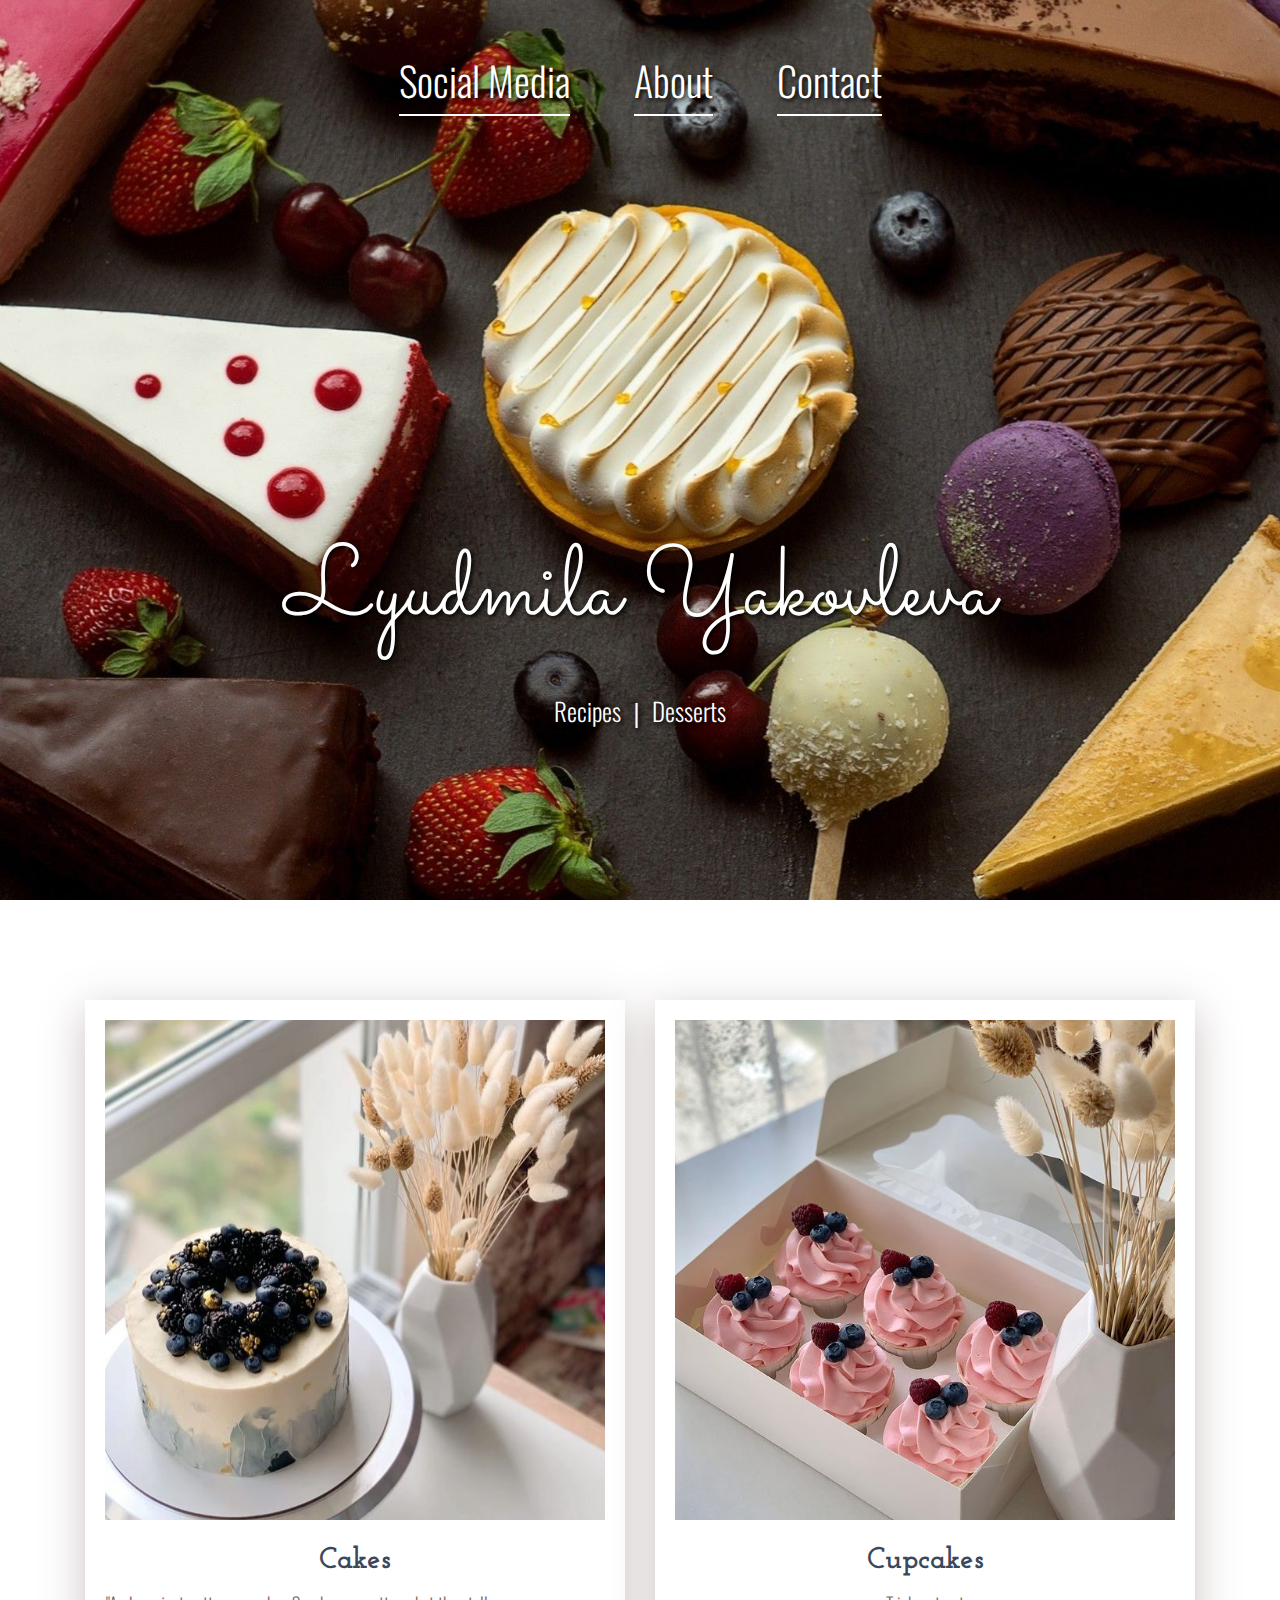
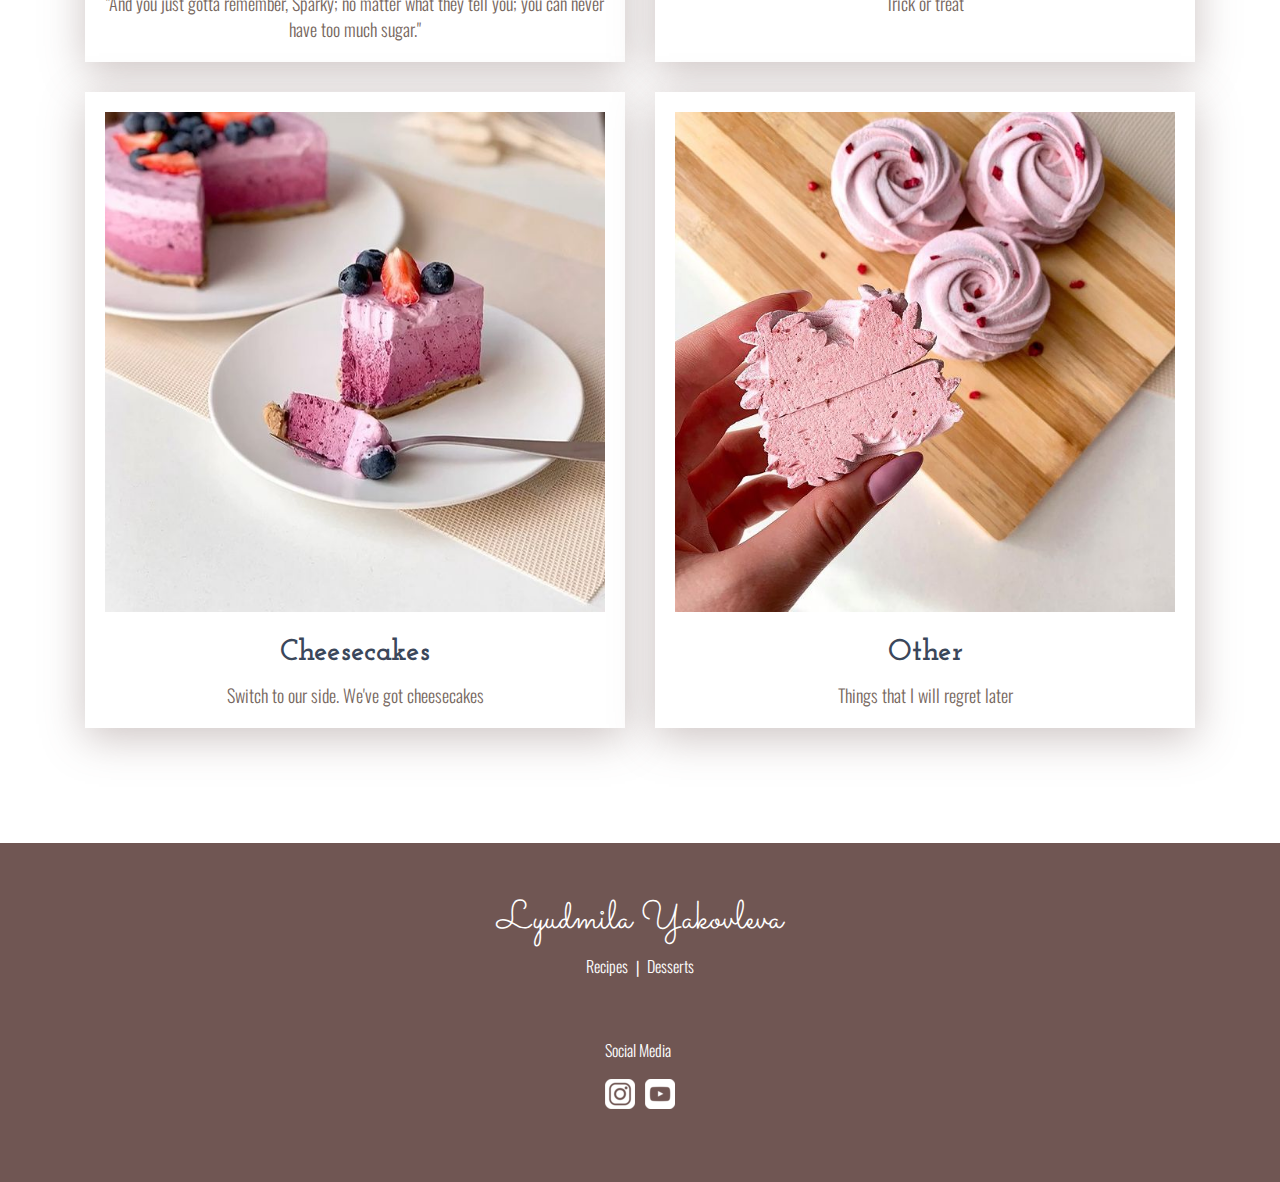
<file: index.html>
<!DOCTYPE html>
<html lang="en">
  <head>
    <meta name="viewport" content="width=device-width, initial-scale=1" />
    <link rel="stylesheet" href="./styles/style.css" />
    <link rel="stylesheet" href="./styles/media.css" />
    <link rel="stylesheet" href="./styles/navbar.css" />
    <title>Lyudmila Yakovleva</title>
    <link rel="shortcut icon" href="favicon.ico"/>

    <link rel="preconnect" href="https://fonts.googleapis.com" />
    <link rel="preconnect" href="https://fonts.gstatic.com" crossorigin />
    <link
      href="https://fonts.googleapis.com/css2?family=Oswald:wght@200;300;400;500;600;700&display=swap"
      rel="stylesheet"
    />
    <link rel="preconnect" href="https://fonts.googleapis.com" />
    <link rel="preconnect" href="https://fonts.gstatic.com" crossorigin />
    <link
      href="https://fonts.googleapis.com/css2?family=Oswald:wght@200;300;400;500;600;700&family=Sacramento&display=swap"
      rel="stylesheet"
    />
    <link rel="preconnect" href="https://fonts.googleapis.com" />
    <link rel="preconnect" href="https://fonts.gstatic.com" crossorigin />
    <link
      href="https://fonts.googleapis.com/css2?family=Josefin+Slab:ital,wght@0,100;0,200;0,300;0,400;0,500;0,600;0,700;1,100;1,200;1,300;1,400;1,500;1,600;1,700&display=swap"
      rel="stylesheet"
    />
  </head>
  <body onload="getText()">
    <!-- <nav >
    <div class="menu">
     <ul>
     <li><a href="../index.html">Social Media</a></li>
     <li><a href="../index.html">About</a></li>
     <li><a href="../index.html">Contact</a></li>
     </ul>
    </div>
   </nav>  -->

    <header>
      <nav>
        <div class="menu">
          <ul>
            <li><p class="clickable">Social Media</p></li>
            <li><a href="#" id="button2" class="button2">About</a></li>
            <li><a href="#" id="button" class="button">Contact</a></li>
          </ul>
        </div>
      </nav>

      <div class="header none">
        <h1 class="header-title">Lyudmila Yakovleva <br /></h1>
        <p class="header-subtitle">Recipes ❘ Desserts</p>
        <!-- <div class="arrow-header">
        <img src="./img/header/chevron.png" alt="chevron" id="chevron">
      </div> -->
      </div>

      <div class="bg-popContainer" id="bg-popContainer">
        <div class="pop-box">
          <p>Contact us</p>
          <!-- <h5>Contact Us</h5> -->
          <form action="/index.html" method="get">
            <button id="closer">&times;</button>
            <input type="text" name="name" placeholder="Name" />
            <input type="email" name="email" placeholder="E-mail" />
            <textarea
              placeholder="Message"
              name="message"
              cols="30"
              rows="5"
            ></textarea>
            <!-- <button class="buttonSubmit">Submit</button> -->
            <input
              class="buttonSubmit"
              id="bSubmit"
              type="submit"
              value="Submit"
            />
          </form>
        </div>
      </div>

      <div class="bg-popContainer2" id="bg-popContainer2">
        <div class="pop-box2">
          <p>About</p>
          <button id="closer2">&times;</button>
          <p class="aboutMe">
            Lorem ipsum dolor sit amet, consectetur adipiscing elit. Ut vel
            elementum elit, vel venenatis nulla. Nunc quis urna ac augue
            porttitor congue. Fusce ac nisi ac arcu consequat auctor. Donec
            fringilla volutpat dui in scelerisque. In semper facilisis massa in
            varius. Ut suscipit mi quis sapien elementum semper. Aliquam aliquam
            vulputate nibh. Curabitur et lacus enim. Praesent accumsan egestas
            ligula faucibus condimentum. Cras ac vestibulum turpis. Cras mauris
            arcu, eleifend eu enim et, ornare venenatis nibh. Cras maximus
            semper lobortis. Quisque faucibus diam ac blandit rutrum.
            Pellentesque at ex erat. Pellentesque habitant morbi tristique
            senectus et netus et malesuada fames ac turpis egestas.
          </p>
        </div>
      </div>

      <div id="overlay"></div>
    </header>

    <div class="portfolio none">
      <div class="myAnimationSvg">
        <svg
          width="166"
          id="sweets"
          height="55"
          viewBox="0 0 166 55"
          fill="none"
          xmlns="http://www.w3.org/2000/svg"
        >
          <path
            id="path"
            d="M60.7734 16.0859C60.7031 16.4141 60.5508 16.6719 60.3164 16.8594C60.082 17.0469 59.8242 17.1406 59.543 17.1406C59.1211 17.1406 58.7812 17.0117 58.5234 16.7539C58.2656 16.4727 58.1367 16.1562 58.1367 15.8047C58.1367 15.4531 58.171915.1133 58.2422 14.7852C58.3125 14.4336 58.3477 14.0937 58.3477 13.7656C58.3477 12.0547 57.8203 10.5195 56.7656 9.16016C55.7109 7.80078 54.2109 6.66406 52.2656 5.75C50.3438 4.8125 48 4.09766 45.2344 3.60547C42.4688 3.11328 39.3867 2.86719 35.9883 
         2.86719C33.3867 2.86719 30.7617 3.04297 28.1133 3.39453C25.4883 3.72266 22.957 4.21484 20.5195 4.87109C18.1055 5.50391 15.8438 
         6.3125 13.7344 7.29688C11.625 8.25781 9.78516 9.38281 8.21484 10.6719C6.66797 11.9375 5.44922 13.3555 4.55859 14.9258C3.66797
          16.4727 3.22266 18.1719 3.22266 20.0234C3.22266 21.4531 3.52734 22.7188 4.13672 23.8203C4.76953 24.8984 5.625 25.8477 6.70312
           26.668C7.78125 27.4648 9.04688 28.1562 10.5 28.7422C11.9766 29.3047 13.5703 29.7852 15.2812 30.1836C16.9922 30.5586 18.7734 
           30.875 20.625 31.1328C22.4766 31.3672 24.3398 31.5664 26.2148 31.7305L31.6289 32.1875C34.3242 32.4219 36.7383 32.668 38.8711 
           32.9258C41.0039 33.1836 42.8789 33.5117 44.4961 33.9102C47.1914 34.5898 49.1836 35.5625 50.4727 36.8281C51.7617 38.0938 52.4062
            39.7812 52.4062 41.8906C52.4062 43.9297 51.8438 45.7227 50.7188 47.2695C49.5938 48.8164 48.0586 50.1172 46.1133 51.1719C44.168
             52.2266 41.8945 53.0234 39.293 53.5625C36.6914 54.1016 33.9023 54.3711 30.9258 54.3711C27.6914 54.3711 24.8438 54.1484 22.3828
              53.7031C19.9453 53.2812 17.8945 52.8125 16.2305 52.2969C14.5898 51.7578 13.3359 51.2656 12.4688 50.8203C11.6016 
              50.375 11.1328 50.1289 11.0625 50.082C10.6406 49.8477 10.4297 49.4727 10.4297 48.957C10.4297 48.5586 10.5703 48.2422 
              10.8516 48.0078C11.1328 47.75 11.4375 47.6211 11.7656 47.6211C12.0234 47.6211 12.2578 47.6914 12.4688 47.832C12.4922 
              47.832 12.8906 48.043 13.6641 48.4648C14.4609 48.8633 15.6328 49.3086 17.1797 49.8008C18.75 50.293 20.6836 50.7383
               22.9805 51.1367C25.2773 51.5352 27.9492 51.7344 30.9961 51.7344C34.0195 51.7344 36.6914 51.4883 39.0117 50.9961C41.332 
               50.5039 43.2773 49.8242 44.8477 48.957C46.4414 48.0664 47.6367 47.0352 48.4336 45.8633C49.2539 44.668 49.6641 43.3789 
               49.6641 41.9961C49.6641 41.1758 49.5117 40.4727 49.207 39.8867C48.9258 39.2773 48.5273 38.7617 48.0117 38.3398C47.4961
                37.8945 46.875 37.5195 46.1484 37.2148C45.4453 36.9102 44.6719 36.6523 43.8281 36.4414C42.9375 36.207 41.9766 36.0078 
                40.9453 35.8438C39.9375 35.6797 38.8945 35.5391 37.8164 35.4219C36.7383 35.3047 35.6484 35.1992 34.5469 35.1055C33.4688
                 35.0117 32.4023 34.918 31.3477 34.8242L25.9336 34.3672C21.668 34.0156 17.9414 33.4766 14.7539 32.75C11.5898 32 8.95312 
                 31.0508 6.84375 29.9023C4.73438 28.7305 3.15234 27.3359 2.09766 25.7188C1.04297 24.1016 0.515625 22.2148 0.515625 
                 20.0586C0.515625 17.8555 1.00781 15.8398 1.99219 14.0117C3 12.1602 4.35938 10.4961 6.07031 9.01953C7.80469 7.54297 
                 9.82031 6.26563 12.1172 5.1875C14.4375 4.08594 16.9102 3.17188 19.5352 2.44531C22.1602 1.71875 24.8789 1.17969 27.6914 
                 0.828125C30.5039 0.453125 33.2695 0.265625 35.9883 0.265625C39.3867 0.265625 42.3398 0.476562 44.8477 0.898438C47.3789
                  1.29687 49.5352 1.82422 51.3164 2.48047C53.1211 3.11328 54.5977 3.83984 55.7461 4.66016C56.8945 5.48047 57.8203 6.28906 
                  58.5234 7.08594C60.1875 9.03125 61.0195 11.2461 61.0195 13.7305C61.0195 14.5508 60.9375 15.3359 60.7734 16.0859ZM82.1133 
                  43.2266C82.043 44.4453 81.8789 45.6758 81.6211 46.918C81.3633 48.1367 80.9531 49.2383 80.3906 50.2227C79.8516 51.207
                   79.1367 52.0156 78.2461 52.6484C77.3555 53.2578 76.2539 53.5625 74.9414 53.5625C74.1211 53.5625 73.3945 53.4336 72.7617
                    53.1758C72.1523 52.9414 71.6133 52.625 71.1445 52.2266C70.6992 51.8047 70.3242 51.3359 70.0195 50.8203C69.7148 50.2812 
      69.457 49.7188 69.2461 49.1328C68.4258 50.4922 67.4531 51.5469 66.3281 52.2969C65.2266 53.0234 64.125 53.3867 63.0234 
       53.3867C62.1328 53.3867 61.3242 53.2227 60.5977 52.8945C59.8945 52.5664 59.2852 52.1094 58.7695 51.5234C58.2773 50.9141 
      57.8906 50.1875 57.6094 49.3438C57.3281 48.5 57.1875 47.5508 57.1875 46.4961C57.1875 44.7383 57.3398 43.2266 57.6445
    41.9609C57.9727 40.6719 58.3242 39.6172 58.6992 38.7969C59.0977 37.9766 59.4609 37.3672 59.7891 36.9688C60.1172 
   36.5469 60.2812 36.3359 60.2812 36.3359C60.3984 36.1953 60.5391 36.0898 60.7031 36.0195C60.8906 35.9492 61.0781 
     35.9141 61.2656 35.9141C61.6406 35.9141 61.9453 36.0547 62.1797 36.3359C62.4375 36.5938 62.5664 36.8984 62.5664
      37.25C62.5664 37.5078 62.4727 37.7891 62.2852 38.0938C62.1914 38.2344 62.0039 38.5039 61.7227 38.9023C61.4648 
   39.3008 61.1953 39.8398 60.9141 40.5195C60.6328 41.1992 60.375 42.0312 60.1406 43.0156C59.9297 44 59.8242 
    45.1602 59.8242 46.4961C59.8242 47.8789 60.1055 48.9336 60.668 49.6602C61.2305 50.3633 62.0156 50.7148 63.0234
   50.7148C63.5156 50.7148 64.0547 50.5859 64.6406 50.3281C65.2266 50.0469 65.7773 49.625 66.293 49.0625C66.8086
     48.5 67.2539 47.7852 67.6289 46.918C68.0039 46.0508 68.2383 45.0312 68.332 43.8594L68.7891 37.8125C68.8125 
   37.4609 68.9531 37.168 69.2109 36.9336C69.4922 36.6992 69.8086 36.582 70.1602 36.582C70.5586 36.582 70.875 
  36.7344 71.1094 37.0391C71.3438 37.3203 71.4609 37.6484 71.4609 38.0234L71.0742 43.8242C71.0039 45.0664 71.0391 
   46.1328 71.1797 47.0234C71.3438 47.9141 71.6016 48.6523 71.9531 49.2383C72.3047 49.8008 72.7383 50.2227 73.2539
  50.5039C73.7695 50.7617 74.3438 50.8906 74.9766 50.8906C75.8203 50.8906 76.5352 50.6445 77.1211 50.1523C77.707 
   49.6602 78.1758 48.9922 78.5273 48.1484C78.8789 47.3047 79.125 46.332 79.2656 45.2305C79.4297 44.1055 79.5117 
    42.9219 79.5117 41.6797C79.5117 40.2031 79.4297 38.9727 79.2656 37.9883C79.1016 37.0039 79.0195 36.3477 79.0195 36.0195C79.0195
     35.668 79.1484 35.3633 79.4062 35.1055C79.6641 34.8242 79.9805 34.6836 80.3555 34.6836C80.6836 34.6836 80.9648 34.7891 81.1992 
     35C81.4336 35.1875 81.5859 35.4453 81.6562 35.7734C81.6797 35.8672 81.75 36.1367 81.8672 36.582C81.9844 37.0273 82.1484 37.5664
     82.3594 38.1992C82.5703 38.8086 82.8398 39.4648 83.168 40.168C83.5195 40.8477 83.9297 41.4805 84.3984 42.0664C84.8906 42.6523
    85.4414 43.1445 86.0508 43.543C86.6836 43.918 87.3984 44.1055 88.1953 44.1055C88.6406 44.1055 89.0156 44.0234 89.3203
    43.8594C89.6484 43.6719 89.918 43.4609 90.1289 43.2266C90.3398 42.9922 90.4922 42.7695 90.5859 42.5586C90.7031 42.3477 90.7734 
    42.2188 90.7969 42.1719C90.9141 41.9141 91.0781 41.7148 91.2891 41.5742C91.5234 41.4102 91.7695 41.3281 92.0273 41.3281C92.4258 
    41.3281 92.7422 41.4805 92.9766 41.7852C93.2344 42.0664 93.3633 42.3711 93.3633 42.6992C93.3633 42.9805 93.2344 43.3555 92.9766 
    43.8242C92.7422 44.293 92.4023 44.75 91.957 45.1953C91.5117 45.6172 90.9609 45.9922 90.3047 46.3203C89.6719 46.625 88.9688
     46.7773 88.1953 46.7773C87.5156 46.7773 86.8828 46.6836 86.2969 46.4961C85.7109 46.2852 85.1602 46.0156 84.6445 45.6875C84.1523
   45.3594 83.6953 44.9844 83.2734 44.5625C82.8516 44.1406 82.4648 43.6953 82.1133 43.2266ZM95.0859 49.1328C95.5781 49.8125 
   96.2109 50.3633 96.9844 50.7852C97.7578 51.1836 98.707 51.3828 99.832 51.3828C100.98 51.3828 102.023 51.1133 102.961 
    50.5742C103.898 50.0117 104.754 49.2852 105.527 48.3945C106.301 47.5039 106.992 46.5078 107.602 45.4062C108.211 44.3047 
    108.762 43.2031 109.254 42.1016C109.371 41.8438 109.535 41.6562 109.746 41.5391C109.957 41.3984 110.191 41.3281 110.449 
    41.3281C110.848 41.3281 111.164 41.4688 111.398 41.75C111.656 42.0312 111.785 42.3359 111.785 42.6641C111.785 42.7812 
   111.773 42.8867 111.75 42.9805C111.727 43.0508 111.691 43.1328 111.645 43.2266C110.027 46.7891 108.258 49.4727 106.336 
   51.2773C104.438 53.082 102.281 54.0078 99.8672 54.0547C98.3203 54.0547 96.9844 53.75 95.8594 53.1406C94.7344 52.5547 93.8086 
   51.793 93.082 50.8555C92.3555 49.8945 91.8164 48.8164 91.4648 47.6211C91.1133 46.4258 90.9375 45.2305 90.9375 44.0352C90.9375 
   42.8398 91.0781 41.7383 91.3594 40.7305C91.6641 39.7227 92.0859 38.8438 92.625 38.0938C93.1875 37.3438 93.8438 36.7578 94.5938 
   36.3359C95.3672 35.9141 96.2109 35.7031 97.125 35.7031C97.6641 35.7031 98.1914 35.8203 98.707 36.0547C99.2461 36.2656 99.7266 
   36.582 100.148 37.0039C100.57 37.4023 100.91 37.8945 101.168 38.4805C101.426 39.0664 101.555 39.7344 101.555 40.4844C101.555 
   41.4453 101.391 42.3477 101.062 43.1914C100.734 44.0352 100.277 44.8203 99.6914 45.5469C99.1289 46.2734 98.4492 46.9414 97.6523 
   47.5508C96.8555 48.1602 96 48.6875 95.0859 49.1328ZM94.0312 46.8477C94.7578 46.543 95.4141 46.1562 96 45.6875C96.6094 45.2188 
   97.125 44.7031 97.5469 44.1406C97.9688 43.5781 98.2969 42.9922 98.5312 42.3828C98.7656 41.75 98.8828 41.1172 98.8828 40.4844C98.8828 
   39.7812 98.707 39.2539 98.3555 38.9023C98.0039 38.5273 97.5938 38.3398 97.125 38.3398C96.4922 38.3398 95.9531 38.5156 95.5078 
   38.8672C95.0625 39.2188 94.6992 39.6758 94.418 40.2383C94.1367 40.8008 93.9258 41.4336 93.7852 42.1367C93.668 42.8164 93.6094 
   43.4961 93.6094 44.1758C93.6094 44.5977 93.6445 45.043 93.7148 45.5117C93.8086 45.9805 93.9141 46.4258 94.0312 46.8477ZM113.508 
   49.1328C114 49.8125 114.633 50.3633 115.406 50.7852C116.18 51.1836 117.129 51.3828 118.254 51.3828C119.402 51.3828 120.445 51.1133 
   121.383 50.5742C122.32 50.0117 123.176 49.2852 123.949 48.3945C124.723 47.5039 125.414 46.5078 126.023 45.4062C126.633 44.3047 
   127.184 43.2031 127.676 42.1016C127.793 41.8438 127.957 41.6562 128.168 41.5391C128.379 41.3984 128.613 41.3281 128.871 41.3281C129.27 
   41.3281 129.586 41.4688 129.82 41.75C130.078 42.0312 130.207 42.3359 130.207 42.6641C130.207 42.7812 130.195 42.8867 130.172 
   42.9805C130.148 43.0508 130.113 43.1328 130.066 43.2266C128.449 46.7891 126.68 49.4727 124.758 51.2773C122.859 53.082 120.703 
   54.0078 118.289 54.0547C116.742 54.0547 115.406 53.75 114.281 53.1406C113.156 52.5547 112.23 51.793 111.504 50.8555C110.777 
   49.8945 110.238 48.8164 109.887 47.6211C109.535 46.4258 109.359 45.2305 109.359 44.0352C109.359 42.8398 109.5 41.7383 109.781 
   40.7305C110.086 39.7227 110.508 38.8438 111.047 38.0938C111.609 37.3438 112.266 36.7578 113.016 36.3359C113.789 35.9141 114.633 
   35.7031 115.547 35.7031C116.086 35.7031 116.613 35.8203 117.129 36.0547C117.668 36.2656 118.148 36.582 118.57 37.0039C118.992 
   37.4023 119.332 37.8945 119.59 38.4805C119.848 39.0664 119.977 39.7344 119.977 40.4844C119.977 41.4453 119.812 42.3477 119.484 
   43.1914C119.156 44.0352 118.699 44.8203 118.113 45.5469C117.551 46.2734 116.871 46.9414 116.074 47.5508C115.277 48.1602 114.422 
   48.6875 113.508 49.1328ZM112.453 46.8477C113.18 46.543 113.836 46.1562 114.422 45.6875C115.031 45.2188 115.547 44.7031 115.969 
   44.1406C116.391 43.5781 116.719 42.9922 116.953 42.3828C117.188 41.75 117.305 41.1172 117.305 40.4844C117.305 39.7812 117.129 
   39.2539 116.777 38.9023C116.426 38.5273 116.016 38.3398 115.547 38.3398C114.914 38.3398 114.375 38.5156 113.93 38.8672C113.484 
   39.2188 113.121 39.6758 112.84 40.2383C112.559 40.8008 112.348 41.4336 112.207 42.1367C112.09 42.8164 112.031 43.4961 112.031 
   44.1758C112.031 44.5977 112.066 45.043 112.137 45.5117C112.23 45.9805 112.336 46.4258 112.453 46.8477ZM156.188 17.8086C156.188 
   18.1836 156.059 18.4883 155.801 18.7227C155.543 18.9336 155.227 19.0391 154.852 19.0391H137.027V19.4258C137.027 20.8555 136.922 
   22.3789 136.711 23.9961C136.5 25.6133 136.207 27.2305 135.832 28.8477C135.48 30.4414 135.07 32 134.602 33.5234C134.156 35.0469 
   133.688 36.4531 133.195 37.7422C132.727 39.0312 132.258 40.1562 131.789 41.1172C131.32 42.0547 130.898 42.7578 130.523 43.2266C130.828 
   44.3047 131.191 45.3125 131.613 46.25C132.035 47.1641 132.504 47.9727 133.02 48.6758C133.559 49.3555 134.133 49.8945 134.742 
   50.293C135.352 50.6914 136.008 50.8906 136.711 50.8906C137.531 50.8906 138.34 50.5508 139.137 49.8711C139.957 49.168 140.707 
   48.3477 141.387 47.4102C142.09 46.4492 142.699 45.4883 143.215 44.5273C143.754 43.543 144.141 42.7578 144.375 42.1719C144.609 
   41.6094 145.02 41.3281 145.605 41.3281C146.004 41.3281 146.32 41.4688 146.555 41.75C146.812 42.0312 146.941 42.3359 146.941 
   42.6641C146.941 42.8281 146.906 42.9922 146.836 43.1562C146.766 43.3203 146.59 43.6953 146.309 44.2812C146.051 44.8672 145.699 
   45.5469 145.254 46.3203C144.832 47.0938 144.328 47.9141 143.742 48.7812C143.18 49.625 142.535 50.3984 141.809 51.1016C141.105
    51.8047 140.344 52.3906 139.523 52.8594C138.703 53.3281 137.836 53.5625 136.922 53.5625C135.305 53.5625 133.852 53.0352 
    132.562 51.9805C131.273 50.9258 130.172 49.4492 129.258 47.5508C128.367 45.6523 127.688 43.4023 127.219 40.8008C126.75 38.1992
     126.516 35.3516 126.516 32.2578C126.516 31.4844 126.527 30.582 126.551 29.5508C126.574 28.4961 126.621 27.3945 126.691 
     26.2461C126.762 25.0742 126.867 23.8789 127.008 22.6602C127.148 21.418 127.336 20.2109 127.57 19.0391H114.949C114.574 19.0391 
     114.258 18.9336 114 18.7227C113.742 18.4883 113.613 18.1836 113.613 17.8086C113.613 17.4336 113.742 17.1406 114 16.9297C114.258 
     16.6953 114.574 16.5781 114.949 16.5781H128.168C128.402 15.7344 128.672 14.9609 128.977 14.2578C129.305 13.5547 129.668 12.9453 
     130.066 12.4297C130.488 11.9141 130.945 11.5156 131.438 11.2344C131.953 10.9297 132.516 10.7773 133.125 10.7773C133.711 10.7773 
     134.215 10.9297 134.637 11.2344C135.082 11.5156 135.457 11.9141 135.762 12.4297C136.066 12.9453 136.301 13.5547 136.465 
     14.2578C136.652 14.9609 136.793 15.7344 136.887 16.5781H154.852C155.227 16.5781 155.543 16.6953 155.801 16.9297C156.059 
     17.1406 156.188 17.4336 156.188 17.8086ZM129.715 39.7109C130.418 38.1641 131.051 36.5 131.613 34.7188C132.199 32.9141 132.691 
     31.0977 133.09 29.2695C133.512 27.4414 133.828 25.6484 134.039 23.8906C134.273 22.1328 134.391 20.5156 134.391 19.0391H130.242C129.914 
     20.4922 129.645 22.2969 129.434 24.4531C129.246 26.5859 129.152 29.1875 129.152 32.2578C129.152 33.9688 129.199 35.4102 129.293 
     36.582C129.387 37.7305 129.527 38.7734 129.715 39.7109ZM132.984 13.4141C132.773 13.4141 132.469 13.6484 132.07 14.1172C131.672 
     14.5625 131.273 15.3828 130.875 16.5781H134.25C134.133 15.5938 133.957 14.8203 133.723 14.2578C133.512 13.6953 133.266 13.4141
      132.984 13.4141ZM130.277 42.2422V42.2773V42.2422ZM148.418 39.9922C148.277 40.3672 148.102 40.7891 147.891 41.2578C147.703
       41.7266 147.48 42.2188 147.223 42.7344C147.012 43.1328 146.789 43.4492 146.555 43.6836C146.344 43.8945 146.062 44 145.711 
       44C145.312 44 144.996 43.8828 144.762 43.6484C144.527 43.3906 144.41 43.0977 144.41 42.7695C144.41 42.6523 144.422 42.5586 
       144.445 42.4883C144.469 42.3945 144.527 42.2539 144.621 42.0664C145.23 40.8945 145.676 39.875 145.957 39.0078C146.262 38.1172 
       146.508 37.1914 146.695 36.2305C146.531 35.6914 146.414 35.2344 146.344 34.8594C146.273 34.4844 146.238 34.0977 146.238 
       33.6992C146.238 32.9258 146.402 32.3047 146.73 31.8359C147.059 31.3438 147.516 31.0977 148.102 31.0977C148.641 31.0977 149.062 
       31.332 149.367 31.8008C149.695 32.2695 149.859 32.8438 149.859 33.5234C149.859 33.8984 149.824 34.2734 149.754 34.6484C149.684 
       35.0234 149.59 35.4922 149.473 36.0547C150.012 37.3906 150.551 38.5742 151.09 39.6055C151.629 40.6367 152.109 41.5859 152.531 
       42.4531C152.953 43.2969 153.293 44.0938 153.551 44.8438C153.832 45.5938 153.973 46.3438 153.973 47.0938C153.973 48.0781 153.773
        49.0156 153.375 49.9062C152.977 50.7969 152.32 51.5469 151.406 52.1562C151.523 52.1797 151.641 52.1914 151.758 52.1914C151.875
         52.1914 151.992 52.1914 152.109 52.1914C153.445 52.1914 154.676 51.8867 155.801 51.2773C156.926 50.668 157.934 49.8828 158.824 
         48.9219C159.738 47.9375 160.547 46.8594 161.25 45.6875C161.953 44.4922 162.562 43.3086 163.078 42.1367C163.312 41.5977 163.641 
         41.3281 164.062 41.3281C164.461 41.3281 164.766 41.4688 164.977 41.75C165.211 42.0312 165.328 42.3359 165.328 42.6641C165.328 
         42.8516 165.293 43.0273 165.223 43.1914C164.965 43.8242 164.625 44.5508 164.203 45.3711C163.805 46.168 163.312 47 162.727 
         47.8672C162.164 48.7109 161.508 49.543 160.758 50.3633C160.008 51.1836 159.164 51.9219 158.227 52.5781C157.312 53.2109 156.305 
         53.7148 155.203 54.0898C154.102 54.4883 152.895 54.6875 151.582 54.6875C150.012 54.6875 148.547 54.4062 147.188 53.8438C145.852 
         53.3047 144.762 52.4023 143.918 51.1367C143.777 50.9258 143.707 50.7031 143.707 50.4688C143.707 50.1172 143.836 49.8125 144.094 
         49.5547C144.375 49.2734 144.691 49.1328 145.043 49.1328C145.418 49.1328 145.734 49.2617 145.992 49.5195C146.016 49.5664 146.098 
         49.6484 146.238 49.7656C146.379 49.8594 146.543 49.9766 146.73 50.1172C146.941 50.2344 147.176 50.3398 147.434 50.4336C147.715 
         50.5273 147.996 50.5742 148.277 50.5742C148.84 50.5742 149.309 50.457 149.684 50.2227C150.082 49.9883 150.398 49.707 150.633 
         49.3789C150.867 49.0273 151.031 48.6641 151.125 48.2891C151.242 47.8906 151.301 47.5508 151.301 47.2695C151.301 46.6836 151.207 
         46.0977 151.02 45.5117C150.832 44.9258 150.586 44.3398 150.281 43.7539C150 43.168 149.684 42.5703 149.332 41.9609C149.004 41.3281 
         148.699 40.6719 148.418 39.9922Z"
            fill="#F2C0CC"
          />
        </svg>
      </div>
      <div class="container">
        <!-- <h2 class="portfolio-header">Sweets</h2> -->

        <div class="portfolio-cards-wrapper">
          <!--Card1-->
          <div class="card" id="cardFirst">
            <a href="./pages/recipe.html" onclick="firstCardFunction()">
              <img
                class="cardimg"
                id="card1"
                src="./img/allsweets/cakes/blueberry.jpg"
                alt="cakes"
              />
              <h3 class="card-title">Cakes</h3>
              <p>
                "And you just gotta remember, Sparky; no matter what they tell
                you; you can never have too much sugar."
              </p>
            </a>
          </div>

          <!--Card2-->
          <div class="card" id="cardSecond">
            <a href="./pages/recipe.html">
              <img
                class="cardimg"
                id="card2"
                src="./img/allsweets/cupcakes/cupcakes.jpg"
                alt="cakes"
              />
              <h3 class="card-title">Cupcakes</h3>
              <p>Trick or treat</p>
            </a>
          </div>

          <!--Card3-->
          <div class="card" id="cardThird">
            <a href="./pages/recipe.html">
              <img
                class="cardimg"
                id="card3"
                src="./img/allsweets/cheesecakes/cheesecake.jpg"
                alt="cakes"
              />
              <h3 class="card-title">Cheesecakes</h3>
              <p>Switch to our side. We've got cheesecakes</p>
            </a>
          </div>

          <!--Card4-->
          <div class="card" id="cardForth">
            <a href="./pages/recipe.html">
              <img
                class="cardimg"
                id="card4"
                src="./img/allsweets/other/other.jpg"
                alt="cakes"
              />
              <h3 class="card-title">Other</h3>
              <p>Things that I will regret later</p>
            </a>
          </div>
        </div>
      </div>
    </div>

    <!--Footer-->

    <footer class="foot">
      <div class="container"></div>
      <div class="footer-column">
        <div class="footer-copywright">
          <div class="footer-copywright-name">Lyudmila Yakovleva</div>
          <p>Recipes ❘ Desserts</p>
        </div>

        <div class="footer-icons">
          <p>Social Media</p>
          <div class="footer-icons-column">
            <a
              href="https://www.instagram.com/yakovleva.l.d/"
              width="30px,"
              height="30px"
            >
              <img
                class="logo"
                src="./img/icons/instagram.png"
                alt="instagram"
              />
            </a>

            <a href="https://youtu.be/i2y5w40U1Vw/" width="30px," height="30px">
              <img src="./img/icons/youtube.png" alt="youtube" />
            </a>
          </div>
        </div>
      </div>
    </footer>

    <script>
      const link = document.querySelectorAll("p.clickable");

      link[0].addEventListener("click", (ev) => {
        console.log("page", ev.pageX, ev.pageY);
        window.scrollTo({ top: 3000, behavior: "smooth" });
      });

      window.addEventListener("scroll", (ev) => {});
    </script>

    <script src="./scripts/script.js"></script>
  </body>
</html>
</file>
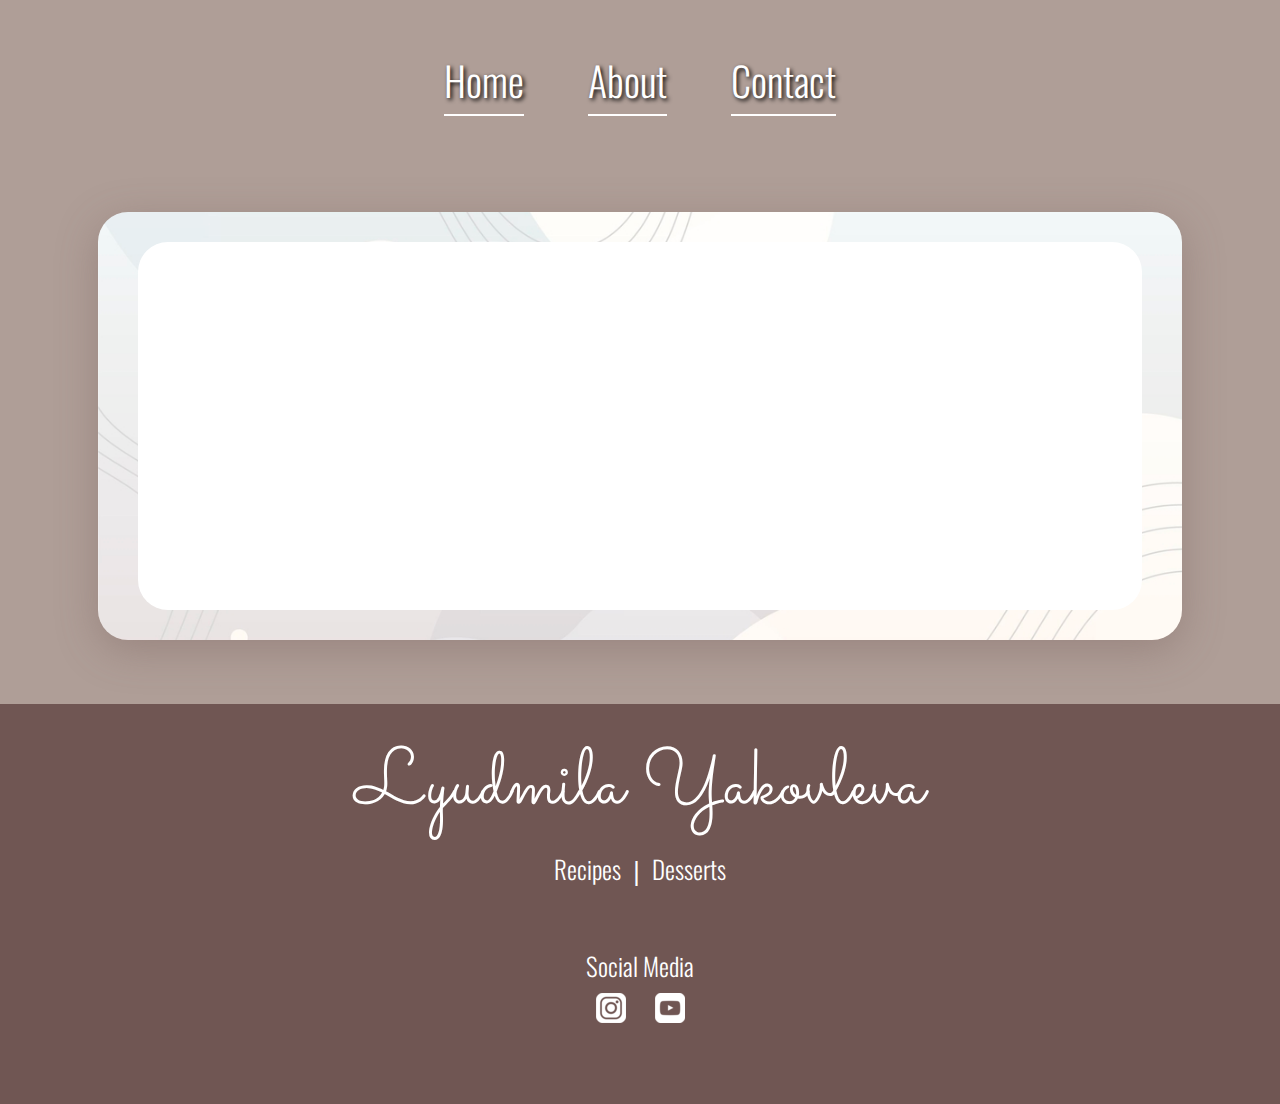
<file: pages/recipe.html>
<!DOCTYPE html>
<html lang="en">

<head>
 <meta name="viewport" content="width=device-width, initial-scale=1">
 <link rel="stylesheet" href="../styles/recipe.css">
 <link rel="stylesheet" href="../styles/mediarecipe.css">
 <link rel="stylesheet" href="../styles/navbar.css">
 <title>Random Recipes</title>
 
 <link href="https://fonts.googleapis.com/css2?family=Oswald:wght@200;300;400;500;600;700&display=swap" rel="stylesheet">
  <link rel="preconnect" href="https://fonts.googleapis.com">
  <link rel="preconnect" href="https://fonts.gstatic.com" crossorigin>
  <link href="https://fonts.googleapis.com/css2?family=Oswald:wght@200;300;400;500;600;700&family=Sacramento&display=swap" rel="stylesheet">
  <link rel="preconnect" href="https://fonts.googleapis.com">
  <link rel="preconnect" href="https://fonts.gstatic.com" crossorigin>
  <link href="https://fonts.googleapis.com/css2?family=Josefin+Slab:ital,wght@0,100;0,200;0,300;0,400;0,500;0,600;0,700;1,100;1,200;1,300;1,400;1,500;1,600;1,700&display=swap" rel="stylesheet">
</head>

<body onload="getText()">

 <nav>
  <div class="menu">
   <ul>
   <li><a href="../index.html">Home</a></li>
   <li><a href="#" id="button2" class="button2">About</a></li>
   <li><a href="#" id="button" class="button">Contact</a></li>
   </ul>
  </div>



  <div class="bg-popContainer" id="bg-popContainer">
    <div class="pop-box">
     <p>Contact us</p>
     <form action="/index.html" method="get">
     <button id="closer">&times;</button>
     <input type="text" name="name" placeholder="Name">
     <input type="email" name="email" placeholder="E-mail">
     <textarea placeholder="Message" name="message" cols="30" rows="5"></textarea>
     <input class="buttonSubmit" id="bSubmit" type="submit" value="Submit">
   </form>
    </div>
 </div>


 <div class="bg-popContainer2" id="bg-popContainer2">
   <div class="pop-box2">
     <p>About</p>
     <button id="closer2">&times;</button>
     <p class="aboutMe">Lorem ipsum dolor sit amet, consectetur adipiscing elit. Ut vel elementum elit, vel venenatis nulla.
      Nunc quis urna ac augue porttitor congue. Fusce ac nisi ac arcu consequat auctor. Donec fringilla 
      volutpat dui in scelerisque. In semper facilisis massa in varius. Ut suscipit mi quis sapien elementum 
      semper. Aliquam aliquam vulputate nibh. Curabitur et lacus enim. Praesent accumsan egestas ligula 
      faucibus condimentum. Cras ac vestibulum turpis. Cras mauris arcu, eleifend eu enim et, ornare venenatis 
      nibh. Cras maximus semper lobortis. Quisque faucibus diam ac blandit rutrum. Pellentesque at ex erat. 
      Pellentesque habitant morbi tristique senectus et netus et malesuada fames ac turpis egestas.</p>
   </div>
 </nav> 

 <main>
   <section class="preview">
       <div class="content">
       <h1 id="incardh"></h1>
       
       <div class="folder">
         <div id="mainimg">
           </div>
       
         <ul class="incardp" id="incardp"> </ul>
       </div>
      </div>
   </section>


   <footer class="foot">
    <div class="container"></div>
     <div class="footer-column">
 
       <div class="footer-copywright">
         <div class="footer-copywright-name">Lyudmila Yakovleva</div>
         <p>Recipes ❘ Desserts</p>
       </div>
 
       <div class="footer-icons">
         <p>Social Media</p>
         <div class="footer-icons-column">
 
           <a href="https://www.instagram.com/yakovleva.l.d/" width = 30px, height = 30px>
            <img class='logo' src="../img/icons/instagram.png" alt="instagram">
           </a>
 
           <a href="https://youtu.be/i2y5w40U1Vw/" width = 30px, height = 30px>
            <img src="../img/icons/youtube.png" alt="youtube">
           </a>
 
         </div>
       </div>
 
       
     </div>
   </footer>
 </main>



 

<script>
  document.getElementById("button").addEventListener("click", function () {
  document.querySelector(".bg-popContainer").style.display = "flex";
});

document.getElementById("closer").addEventListener("click", function () {
  document.querySelector(".bg-popContainer").style.display = "none";
});

document.getElementById("closer2").addEventListener("click", function () {
  document.querySelector(".bg-popContainer2").style.display = "none";
});

document.getElementById("button2").addEventListener("click", function () {
  document.querySelector(".bg-popContainer2").style.display = "flex";
});
</script>
 <script src="./recipe.js"></script>
</body>

</html>
</file>
<file: styles/style.css>
/*Head*/

* {
  /*universal selector which picks all the elements*/
  box-sizing: border-box; /*the block size includes paddings*/
}

body {
  margin: 0;
  transition: transform 1s ease-in-out;
  scroll-behavior: smooth;
}

body.up {
  transform: translateY(-600px);
}

img {
  max-width: 100%;
}

.header {
  display: flex; /*flex-box model behaviour*/
  flex-direction: column; /*put every element in a column, primary axis Y*/
  justify-content: center; /*align to the primary axis*/
  align-items: center; /*align to the secondary axis*/
  padding-top: 350px;
  width: 100%;
  height: 100vh;
  background-color: #af9e97;
  background: url("../img/header/header-main.jpg");
  background-size: cover;
  background-position: center;
  position: relative;
}
nav {
  position: absolute;
  z-index: 100;
  width: 100%;
}

.header-subtitle {
  text-shadow: 2px 2px 4px #000000;
}

.container {
  max-width: 1140px;
  margin-left: auto; /*auto align for block-elements */
  margin-right: auto;
  background-color: rgb(255, 255, 255);
  padding-left: 15px;
  padding-right: 15px;
}
/* 
.arrow-header{
  position: absolute;
  bottom: 15px; 
  left: 50%;
  transform: translateX(-50%);
} */

/* #chevron{
  max-width: 48px;
  max-height: 48px;
} */

/* main{
 max-width: 800px;
 margin: auto;
 padding-top: 50px;
 padding-left: 10px;
 padding-right: 10px;
 padding-bottom: 50px;
}
*/

h1 {
  font-size: 100px;
  font-weight: 500;
  font-family: "Sacramento", cursive;
  margin: 0px;
  margin-bottom: 25px;
  color: white;
  text-align: center;
  text-shadow: 2px 2px 4px #000000;
}

p {
  font-size: 25px;
  font-family: "Oswald", sans-serif;
  font-weight: 300;
  margin: 0;
  color: white;
  text-align: center;
  cursor: pointer;
}

/*.active{
  background-color: red;
  color: white;
}
*/

.bg-popContainer,
.bg-popContainer2 {
  height: 100%;
  width: 100%;
  background-color: rgba(0, 0, 0, 0.7);
  display: none;
  position: absolute;
  top: 0;
  align-items: center;
  justify-content: center;
  z-index: 100;
}
.pop-box,
.pop-box2 {
  width: 500px;
  max-width: 80%;
  background-color: #f2c0cc;
  border-radius: 4px;
  text-align: center;
  padding: 20px;
  position: relative;
  padding-top: 30px;
  cursor: default;
}
.pop-box {
  height: 500px;
}

.pop-box2 {
  height: 300px;
}

input {
  width: 80%;
  display: block;
  margin: 15px auto;
  padding: 5px;
  border: 2px solid #d39ca9;
  font-family: "Oswald", sans-serif;
  outline-color: #4caf50;
}

textarea {
  border: 2px solid #d39ca9;
  width: 80%;
  font-family: "Oswald", sans-serif;
  outline-color: #4caf50;
  overflow: scroll;
}

#closer,
#closer2 {
  position: absolute;
  top: 5px;
  right: 5px;
  font-size: 18px;
}

.buttonSubmit,
#closer,
#closer2 {
  cursor: pointer;
  background-color: white;
  color: #4caf50;
  border: 2px solid #4caf50;
  box-shadow: 0 8px 16px 0 rgba(0, 0, 0, 0.2), 0 6px 20px 0 rgba(0, 0, 0, 0.19);
  border-radius: 4px;
}

.buttonSubmit:hover {
  box-shadow: 0 12px 16px 0 rgba(0, 0, 0, 0.24),
    0 17px 50px 0 rgba(0, 0, 0, 0.19);
  /* transition: 0.25s linear;    background-color: #4a5a4a; */
  background-color: #4caf50;
  color: #ffffff;
}
#closer:hover {
  box-shadow: 0 12px 16px 0 rgba(0, 0, 0, 0.24),
    0 17px 50px 0 rgba(0, 0, 0, 0.19);
  background-color: #4caf50;
  color: #ffffff;
}

#closer2:hover {
  box-shadow: 0 12px 16px 0 rgba(0, 0, 0, 0.24),
    0 17px 50px 0 rgba(0, 0, 0, 0.19);
  background-color: #4caf50;
  color: #ffffff;
}

.buttonSubmit {
  padding: 10px auto;
  font-size: 0.9rem;
  width: 30%;
}

.aboutMe {
  font-size: 14px;
}

/*Portfolio*/

.portfolio {
  background-color: #ffffff;
  padding-top: 100px;
  padding-bottom: 115px;
}

.portfolio-header {
  font-weight: 400;
  font-size: 90px;
  text-align: center;
  color: #f2c0cc;
  font-family: "Sacramento", cursive;
  margin-bottom: 20px;
  margin-top: 0;
}
.card {
  margin-bottom: 30px;
  background-color: white;
  max-width: 540px;
  padding: 20px;
  box-shadow: 0px 10px 40px rgba(112, 86, 83, 0.35);
}

.card:hover {
  transition: 0.3s all ease-in-out;
  /* padding-bottom:-10px; */
  box-shadow: 0px 10px 40px rgba(17, 11, 11, 0.582);
}
/* #card2:hover{
  transition: 0.3s all ease-in-out;
  margin-top:-10px;
}
#card3:hover{
  transition: 0.3s all ease-in-out;
  margin-top:-10px;
}
#card4:hover{
  transition: 0.3s all ease-in-out;
  margin-top:-10px;
} */

.card:last-child,
.card:nth-last-child(2) {
  /*pseudo selector*/
  margin-bottom: 0;
}

.card-title {
  font-family: "Josefin Slab", serif;
  font-size: 30px;
  margin: 0;
  margin-bottom: 14px;
  margin-top: 15px;
  color: #3b475a;
  text-align: center;
}

.card p {
  font-size: 18px;
  color: #776760;
}

.portfolio-cards-wrapper {
  display: flex;
  flex-wrap: wrap;
  justify-content: space-between;
}

a {
  height: 30px;
  display: inline;
  text-decoration: none;
}

/*Footer*/

.foot {
  background-color: rgba(112, 86, 83);
  padding-top: 48px;
  padding-bottom: 80px;
}

.footer-column {
  display: flex;
  flex-direction: column;
  justify-content: space-between;
  align-items: center;
}

.footer-copywright-name {
  font-family: "Sacramento", cursive;
  color: #ffffff;
  font-size: 40px;
  margin-bottom: 5px;
}

.footer-copywright p {
  font-size: 16px;
  margin: 0;
  align-items: center;
}

.footer-copywright {
  padding-bottom: 60px;
}

.footer-icons-column {
  display: flex;
  align-items: center;
  background-color: rgba(112, 86, 83);
  margin: 0;
  max-height: 30px;
}

.footer-icons p {
  font-size: 16px;
  text-align: unset;
  margin: 0;
  padding-bottom: 10px;
}

.logo {
  margin-right: 10px;
}

/* Animation */

.myAnimationSvg {
  position: absolute;
  top: 105%;
  left: 50%;
  transform: translate(-50%, -50%);
  margin-bottom: 20px;
}
#sweets path {
  fill: none;
  stroke: #f2c0cc;
  stroke-dashoffset: 1098;
  stroke-dasharray: 1098;
  animation: draw 6s ease-in-out forwards 8s;
}
/* #sweets{
  animation: draw 4s linear forwards 15;
  
} */

#sweets {
  padding-top: 20px;
}

svg g {
  fill-opacity: "0";
}

@keyframes draw {
  to {
    stroke-dashoffset: 0;
  }
}

/* @keyframes draw{
  from{
    fill:transparent;
  }
  to{
    fill: #F2C0CC;
  }
} */
</file>
<file: styles/media.css>
@media (max-width: 2560px) {
  a,
  .clickable {
    font-size: 40px;
  }
}

@media (max-width: 1140px) {
  .card {
    width: calc(50% - 15px);
  }

  a,
  .clickable {
    font-size: 40px;
  }
}

/* for screens less than 760px */

@media (max-width: 760px) {
  .header-title {
    font-size: 60px;
  }

  .header-subtitle {
    font-size: 17px;
  }

  .portfolio {
    padding-bottom: 65px;
    padding-top: 90px;
  }

  .portfolio-header {
    font-size: 70px;
  }

  .card {
    width: 100%;
    padding: 15px;
  }

  .card-title {
    font-size: 20px;
    margin-bottom: 5px;
  }

  .card p {
    font-size: 14px;
  }

  .portfolio-cards-wrapper {
    justify-content: center;
  }

  .card:last-child,
  .card:nth-last-child(2) {
    /*pseudo selector*/
    margin-bottom: 30px;
  }

  .footer-copywright-name {
    text-align: center;
  }

  .footer-copywright {
    padding-bottom: 40px;
  }

  a,
  .clickable {
    font-size: 20px;
  }
}
</file>
<file: styles/navbar.css>
.menu {
  width: 100%;
  /* position: fixed; */
  margin-top: 50px;
  margin-bottom: 30px;
  text-align: center;
}

.menu ul {
  margin: 0;
  padding: 0;
  list-style: none;
}

.menu ul li {
  display: inline-block; /*making words align horizontally*/
  /* vertical-align: bottom; */
}

.menu li a {
  text-shadow: 2px 2px 4px #000000;
  font-family: 'Oswald', sans-serif;
  font-weight: 300;
  /* font-family: 'Open Sans', sans-serif; */
  color: rgb(255, 255, 255);
  margin: 0 15px;
  position: relative;
  /* display: inline-block; */
}


.menu li, .clickable {
  text-shadow: 2px 2px 4px #000000;
  font-family: 'Oswald', sans-serif;
  font-weight: 300;
  /* font-family: 'Open Sans', sans-serif; */
  color: rgb(255, 255, 255);
  margin: 0 15px;
  position: relative;
  /* display: inline-block; */
}



.menu li a:before {  /*the line*/
  content: '';
  position: absolute;
  width: 100%;
  height: 2px;
  background: rgb(255, 255, 255);
  top: 107%;
  -webkit-animation: out 0.2s cubic-bezier(1, 0, 0.58, 0.97) 1 both;
          animation: out 0.2s cubic-bezier(1, 0, 0.58, 0.97) 1 both;
}




.menu li .clickable:before {  /*the line*/
  content: '';
  position: absolute;
  width: 100%;
  height: 2px;
  background: rgb(255, 255, 255);
  top: 107%;
  -webkit-animation: out 0.2s cubic-bezier(1, 0, 0.58, 0.97) 1 both;
          animation: out 0.2s cubic-bezier(1, 0, 0.58, 0.97) 1 both;
}





.menu li:hover a:before {
  -webkit-animation: in 0.2s cubic-bezier(1, 0, 0.58, 0.97) 1 both;
          animation: in 0.2s cubic-bezier(1, 0, 0.58, 0.97) 1 both;
}

.menu li:hover .clickable:before {
  -webkit-animation: in 0.2s cubic-bezier(1, 0, 0.58, 0.97) 1 both;
          animation: in 0.2s cubic-bezier(1, 0, 0.58, 0.97) 1 both;
}





.menu li:nth-child(1) a, p {
  -webkit-animation: show 0.2s 1.1s ease 1 both;
          animation: show 0.2s 1.1s ease 1 both;
}

.menu li:nth-child(2) a {
  -webkit-animation: show 0.2s 1.2s ease 1 both;
          animation: show 0.2s 1.2s ease 1 both;
}

.menu li:nth-child(3) a {
  -webkit-animation: show 0.2s 1.3s ease 1 both;
          animation: show 0.2s 1.3s ease 1 both;
}

.menu li:nth-child(4) a {
  -webkit-animation: show 0.2s 1.4s ease 1 both;
          animation: show 0.2s 1.4s ease 1 both;
}

.menu li:nth-child(5) a {
  -webkit-animation: show 0.2s 1.5s ease 1 both;
          animation: show 0.2s 1.5s ease 1 both;
}

@-webkit-keyframes in {
  0% {
    width: 0;
    left: 0;
    right: auto;
  }
  100% {
    left: 0;
    right: auto;
    width: 100%;
  }
}

@keyframes in {
  0% {
    width: 0;
    left: 0;
    right: auto;
  }
  100% {
    left: 0;
    right: auto;
    width: 100%;
  }
}

@-webkit-keyframes out {
  0% {
    width: 100%;
    left: auto;
    right: 0;
  }
  100% {
    width: 0;
    left: auto;
    right: 0;
  }
}

@keyframes out {
  0% {
    width: 100%;
    left: auto;
    right: 0;
  }
  100% {
    width: 0;
    left: auto;
    right: 0;
  }
}

@-webkit-keyframes show {
  0% {
    opacity: 0;
    -webkit-transform: translateY(-10px);
            transform: translateY(-10px);
  }
  100% {
    opacity: 1;
    -webkit-transform: translateY(0);
            transform: translateY(0);
  }
}

@keyframes show {
  0% {
    opacity: 0;
    -webkit-transform: translateY(-10px);
            transform: translateY(-10px);
  }
  100% {
    opacity: 1;
    -webkit-transform: translateY(0);
            transform: translateY(0);
  }
}
/*# sourceMappingURL=navbar.css.map */
</file>
<file: styles/recipe.css>
body {
  margin: 0;
  background-color: #af9e97;
  width: 100%;
  height: 100vh;
}

/* .recipeNav {
    display: flex;
    justify-content: space-between;
    
    max-height: 60px;
    max-width: 100vw;
    padding: 7% 30% 0 30%;
    
}
 */

.preview {
  max-width: 80%;

  margin-left: auto; /*auto align for block-elements */
  margin-right: auto;
  /* background-color: white; */
  margin-top: 8%;
  margin-bottom: 5%;
  /* margin-bottom: 10%; */
  border-radius: 30px;
  background-image: url(../img/recipe/background.jpg);
  box-shadow: 0px 10px 40px rgba(112, 86, 83, 0.35);
  background-size: cover;
  background-position: center;
  /* position: relative; */
  padding: 30px;
}
.folder {
  display: flex;
  flex-direction: row;
  justify-content: space-around;
  flex-wrap: wrap;
}

.content {
  max-width: 98%;
  height: 100%;
  background-color: white;
  border-radius: 30px;
  margin-left: auto;
  margin-right: auto;
  padding-top: 10px;
  padding-bottom: 10px;
}

a {
  text-decoration: none;
  color: white;
  font-size: 15px;
}

ul {
  list-style-type: none;
}

li {
  color: #af9e97;
  /* position:absolute; */
  /* left: 10%; */
  /* transform: translateY(40%); */
  font-size: 15px;
  margin: 0 0 0 1%;
  max-width: 450px;
}
h4 {
  color: #55453e;
  font-family: "Oswald", sans-serif;
}

#incardh {
  color: #af9e97;
}

#incardp {
  margin: 0;
}

#mainimg {
  padding-top: 27px;
  display: flex;
  flex-direction: row;
  justify-content: center;
  /* max-width: 100%; 
    max-height: 400px; */
  width: 250px;
  height: 250px;
  border-radius: 30px;
  /* margin-left: auto; 
    margin-right: auto; */
  /* position: absolute;
    left: 50%;
    transform: translateY(70%); */
  /* transform: translateY(30%); */
  /* margin-left: 2%; */
}

/*Footer*/

.foot {
  background-color: rgba(112, 86, 83);
  padding-top: 2%;
  padding-bottom: 80px;
}

.footer-column {
  display: flex;
  flex-direction: column;
  justify-content: space-between;
  align-items: center;
}

.footer-copywright-name {
  font-family: "Sacramento", cursive;
  color: #ffffff;
  font-size: 40px;
  margin-bottom: 5px;
  text-align: center;
}

.footer-copywright p {
  font-size: 16px;
  margin: 0;
  align-items: center;
}

.footer-copywright {
  padding-bottom: 60px;
}

.footer-icons-column {
  display: flex;
  align-items: center;
  justify-content: space-around;
  background-color: rgba(112, 86, 83);
  margin: 0;
  max-height: 30px;
}

.footer-icons p {
  font-size: 16px;
  text-align: unset;
  margin: 0;
  padding-bottom: 10px;
  align-items: center;
}

.logo {
  margin-right: 10px;
}

h1 {
  font-size: 100px;
  font-weight: 500;
  font-family: "Sacramento", cursive;
  margin: 0px;
  margin-bottom: 15px;
  color: white;
  text-align: center;
  text-shadow: 2px 2px 4px #000000;
}

p {
  font-size: 25px;
  font-family: "Oswald", sans-serif;
  font-weight: 300;
  margin: 0;
  color: white;
  text-align: center;
}

.bg-popContainer,
.bg-popContainer2 {
  height: 100%;
  width: 100%;
  background-color: rgba(0, 0, 0, 0.7);
  display: none;
  position: absolute;
  top: 0;
  align-items: center;
  justify-content: center;
}
.pop-box,
.pop-box2 {
  width: 500px;
  max-width: 80%;
  background-color: #f2c0cc;
  border-radius: 4px;
  text-align: center;
  padding: 20px;
  position: relative;
  padding-top: 30px;
  cursor: default;
}
.pop-box {
  height: 360px;
}

.pop-box2 {
  height: 300px;
}

input {
  width: 80%;
  display: block;
  margin: 15px auto;
  padding: 5px;
  border: 2px solid #d39ca9;
  font-family: "Oswald", sans-serif;
  outline-color: #4caf50;
}

textarea {
  border: 2px solid #d39ca9;
  width: 80%;
  font-family: "Oswald", sans-serif;
  outline-color: #4caf50;
  overflow: scroll;
}

#closer,
#closer2 {
  position: absolute;
  top: 5px;
  right: 5px;
  font-size: 18px;
}

.buttonSubmit,
#closer,
#closer2 {
  cursor: pointer;
  background-color: white;
  color: #4caf50;
  border: 2px solid #4caf50;
  box-shadow: 0 8px 16px 0 rgba(0, 0, 0, 0.2), 0 6px 20px 0 rgba(0, 0, 0, 0.19);
  border-radius: 4px;
}

.buttonSubmit:hover {
  box-shadow: 0 12px 16px 0 rgba(0, 0, 0, 0.24),
    0 17px 50px 0 rgba(0, 0, 0, 0.19);
  /* transition: 0.25s linear;    background-color: #4a5a4a; */
  background-color: #4caf50;
  color: #ffffff;
}
#closer:hover {
  box-shadow: 0 12px 16px 0 rgba(0, 0, 0, 0.24),
    0 17px 50px 0 rgba(0, 0, 0, 0.19);
  background-color: #4caf50;
  color: #ffffff;
}

#closer2:hover {
  box-shadow: 0 12px 16px 0 rgba(0, 0, 0, 0.24),
    0 17px 50px 0 rgba(0, 0, 0, 0.19);
  background-color: #4caf50;
  color: #ffffff;
}

.buttonSubmit {
  padding: 10px auto;
  font-size: 0.9rem;
  width: 30%;
}

.aboutMe {
  font-size: 14px;
}
</file>
<file: styles/mediarecipe.css>
@media (max-width: 2560px) {
  .folder {
    padding-left: 100px;
    padding-right: 100px;
    padding-bottom: 5%;
  }
  .folder #incardp {
    padding-top: 0;
    max-width: 800px;
    font-size: 30px;
  }
  h1 {
    font-size: 130px;
    margin-bottom: 40px;
  }
  .footer-copywright-name {
    font-size: 80px;
  }
  .footer-copywright p {
    font-size: 40px;
  }
  .footer-icons p {
    font-size: 40px;
  }
  a {
    font-size: 40px;
  }
}

@media (max-width: 1900px) {
  .folder {
    padding-left: 60px;
    padding-right: 60px;
    padding-bottom: 5%;
  }
  .folder #incardp {
    max-width: 700px;
    padding-top: 0;
  }
  .footer-copywright-name {
    font-size: 80px;
  }
  .footer-copywright p {
    font-size: 25px;
  }
  .footer-icons p {
    font-size: 25px;
  }
}

@media (max-width: 1600px) {
  .folder {
    padding-left: 40px;
    padding-right: 40px;
    padding-bottom: 5%;
  }
  .folder #incardp {
    max-width: 900px;
    padding-top: 0;
    font-size: 20px;
  }
  h1 {
    font-size: 110px;
    margin-bottom: 20px;
  }
}

@media (max-width: 1200px) {
  a {
    font-size: 30px;
  }
}

@media (max-width: 700px) {
  a {
    font-size: 20px;
  }
  .recipeNav {
    padding: 7% 15% 0 15%;
  }
  h1 {
    font-size: 70px;
    margin-bottom: 15px;
  }
  #sweets {
    zoom: 0.7;
  }
  .folder #incardp {
    font-size: 16px;
  }
  .footer-copywright p {
    font-size: 16px;
  }
  .footer-icons p {
    font-size: 16px;
  }
  .footer-copywright-name {
    font-size: 50px;
  }
}

@media (max-width: 400px) {
  .recipeNav {
    padding: 7% 15% 0 15%;
  }
  .footer-copywright {
    padding-bottom: 40px;
  }
}
/*# sourceMappingURL=mediarecipe.css.map */
</file>
